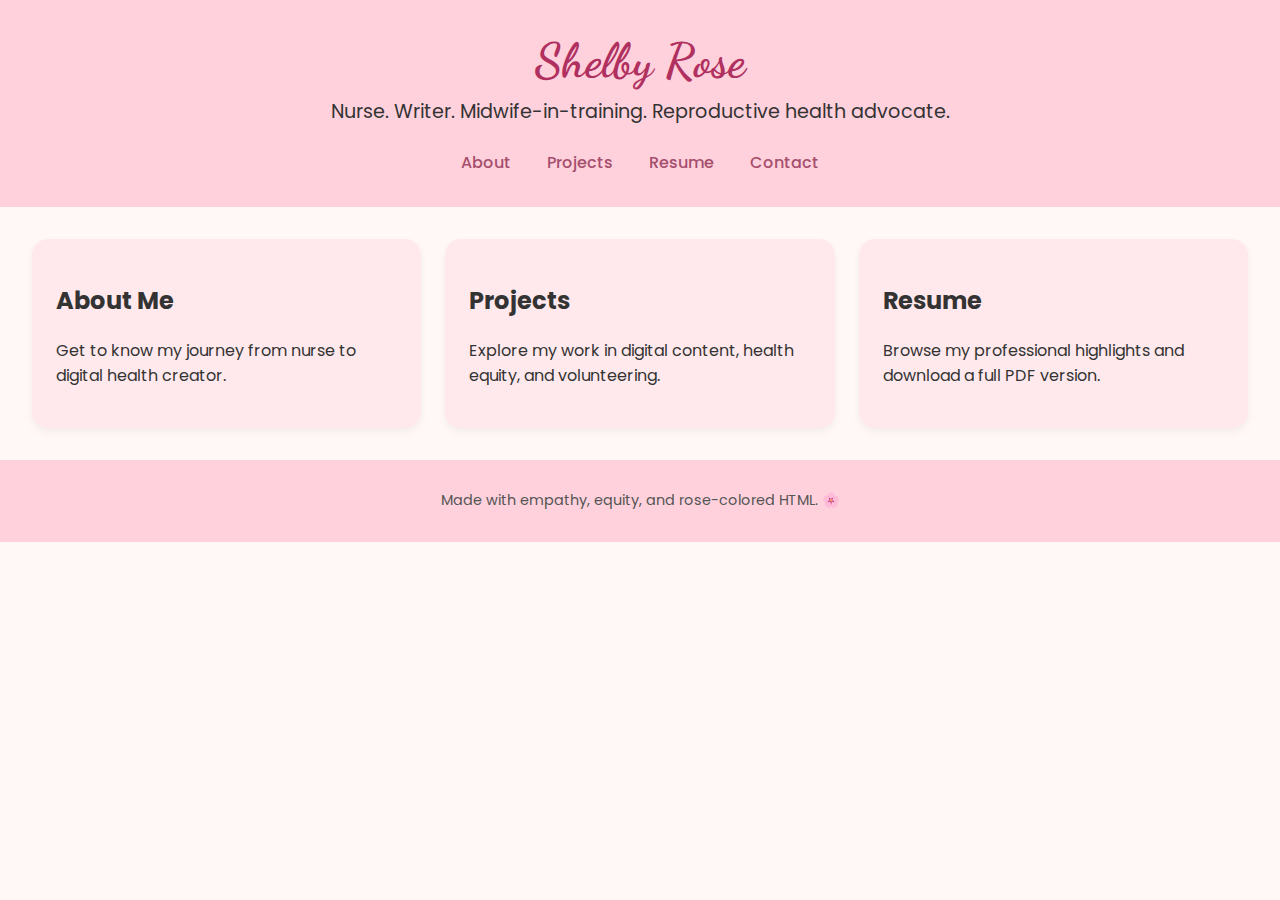
<file: shelby-rose-site-v3/index.html>
<!DOCTYPE html>
<html lang="en">
<head>
  <meta charset="UTF-8" />
  <meta name="viewport" content="width=device-width, initial-scale=1.0"/>
  <title>Shelby Rose</title>
  <link rel="stylesheet" href="style.css"/>
  <link href="https://fonts.googleapis.com/css2?family=Dancing+Script&family=Poppins:wght@300;500;700&display=swap" rel="stylesheet">
</head>
<body>
  <header class="hero">
    <h1 class="logo">Shelby Rose</h1>
    <p class="tagline">Nurse. Writer. Midwife-in-training. Reproductive health advocate.</p>
    <nav class="navbar">
      <a href="about.html">About</a>
      <a href="projects.html">Projects</a>
      <a href="resume.html">Resume</a>
      <a href="contact.html">Contact</a>
    </nav>
  </header>
  <main class="home-sections">
    <section class="card"><h2>About Me</h2><p>Get to know my journey from nurse to digital health creator.</p></section>
    <section class="card"><h2>Projects</h2><p>Explore my work in digital content, health equity, and volunteering.</p></section>
    <section class="card"><h2>Resume</h2><p>Browse my professional highlights and download a full PDF version.</p></section>
  </main>
  <footer><p>Made with empathy, equity, and rose-colored HTML. 🌸</p></footer>
</body>
</html>
</file>
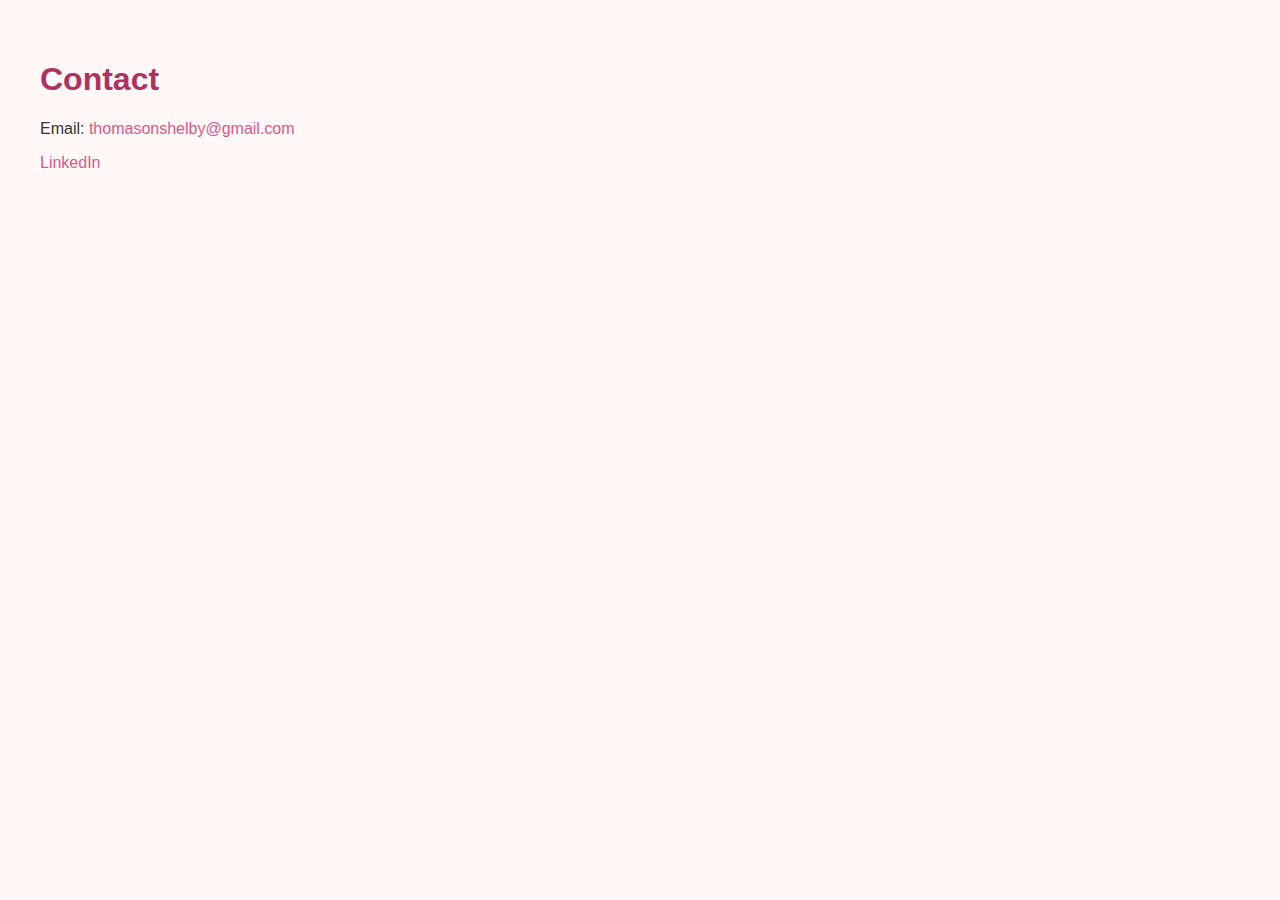
<file: contact.html>
<!DOCTYPE html><html><head><link rel='stylesheet' href='style.css'><title>Contact</title></head><body><h1>Contact</h1><p>Email: <a href='mailto:thomasonshelby@gmail.com'>thomasonshelby@gmail.com</a></p><p><a href='https://www.linkedin.com/in/shelbythomason/'>LinkedIn</a></p></body></html>
</file>
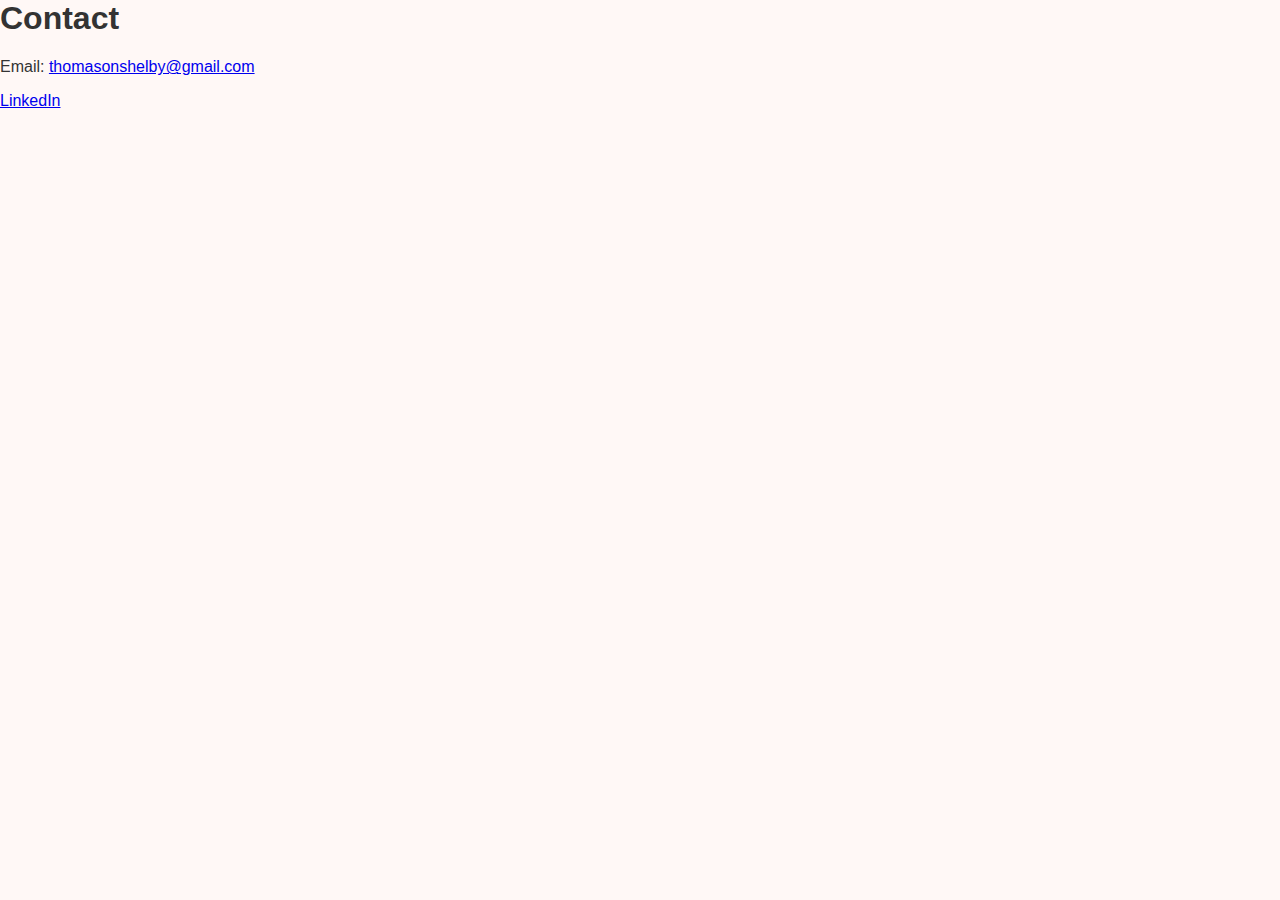
<file: shelby-rose-site-v3/contact.html>
<html><head><link rel='stylesheet' href='style.css'></head><body><h1>Contact</h1><p>Email: <a href='mailto:thomasonshelby@gmail.com'>thomasonshelby@gmail.com</a></p><p><a href='https://www.linkedin.com/in/shelbythomason/'>LinkedIn</a></p></body></html>
</file>
<file: shelby-rose-site-v3/style.css>
body {
  font-family: 'Poppins', sans-serif;
  background-color: #fff8f6;
  color: #333;
  margin: 0;
  padding: 0;
}
header.hero {
  text-align: center;
  background: #ffd1dc;
  padding: 2rem 1rem;
}
.logo {
  font-family: 'Dancing Script', cursive;
  font-size: 3rem;
  color: #b03060;
  margin: 0;
}
.tagline {
  font-size: 1.2rem;
  margin: 0.5rem 0 1.5rem;
}
.navbar a {
  margin: 0 1rem;
  text-decoration: none;
  color: #a64e6d;
  font-weight: 500;
}
.navbar a:hover {
  text-decoration: underline;
}
main.home-sections {
  display: grid;
  grid-template-columns: 1fr;
  gap: 1.5rem;
  padding: 2rem;
}
.card {
  background: #ffe9ec;
  border-radius: 1rem;
  padding: 1.5rem;
  box-shadow: 0 4px 8px rgba(0,0,0,0.05);
  transition: transform 0.3s ease;
}
.card:hover {
  transform: translateY(-5px);
}
footer {
  text-align: center;
  padding: 1rem;
  background: #ffd1dc;
  color: #555;
  font-size: 0.9rem;
}
@media (min-width: 768px) {
  main.home-sections {
    grid-template-columns: repeat(3, 1fr);
  }
}
</file>
<file: style.css>
body {
  font-family: Arial, sans-serif;
  background-color: #fff8f7;
  color: #333;
  padding: 2rem;
}
h1 {
  color: #b03060;
}
a {
  color: #d65a8b;
  text-decoration: none;
}
a:hover {
  text-decoration: underline;
}
nav a {
  margin-right: 1rem;
}
</file>
